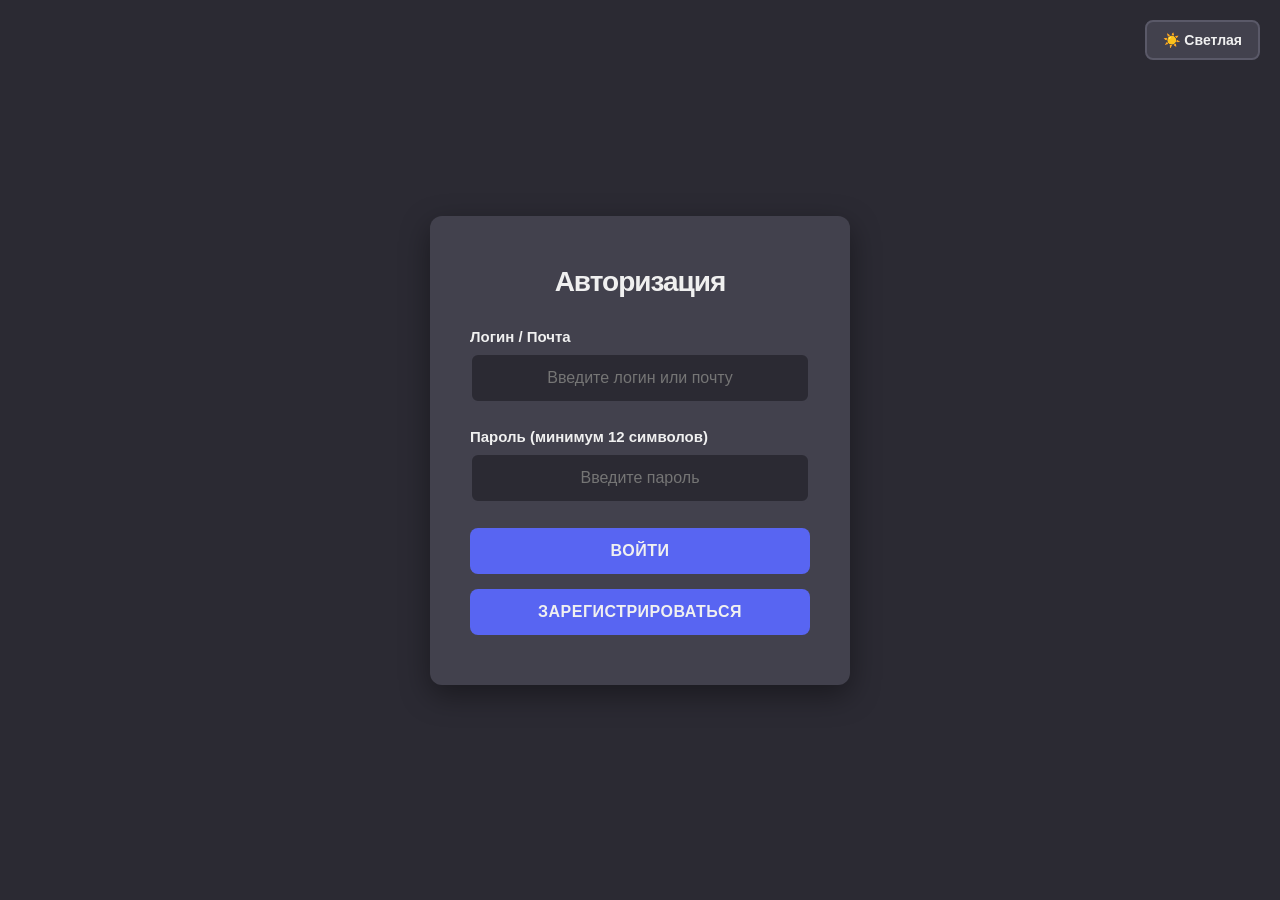
<file: auth.html>
<!DOCTYPE html>
<html lang="ru">
<head>
    <meta charset="UTF-8">
    <meta name="viewport" content="width=device-width, initial-scale=1.0">
    <title>Авторизация</title>
    <link rel="stylesheet" href="style_dark.css" id="themeStylesheet">
    <script>
        // Apply saved theme before the page renders (prevents a flash of the wrong theme)
        (function () {
            var theme = 'dark';
            try { theme = localStorage.getItem('theme') || 'dark'; } catch (e) {}
            if (theme === 'light') {
                document.getElementById('themeStylesheet').href = 'style_light.css';
            }
        })();
    </script>
</head>
<body>
    <button type="button" id="themeToggle" class="theme-toggle">☀️ Светлая</button>

    <div class="form-container">
        <div class="logo">Авторизация</div>

        <form id="authForm">
            <!-- Логин / Почта -->
            <div class="form-group">
                <label for="login">Логин / Почта</label>
                <input type="text" id="login" placeholder="Введите логин или почту" required>
                <div class="error" id="loginError"></div>
            </div>

            <!-- Пароль -->
            <div class="form-group">
                <label for="password">Пароль (минимум 12 символов)</label>
                <input type="password" id="password" placeholder="Введите пароль" required>
                <div class="error" id="passwordError"></div>
            </div>

            <!-- Две кнопки с одним классом (как в регистрации) -->
            <div class="buttons-group">
                <button type="submit" class="button">Войти</button>
                <button type="button" class="button">Зарегистрироваться</button>
            </div>
        </form>

        <!-- Блок успеха -->
        <div id="successBlock" class="success">
            ✅ Авторизация прошла успешно!<br>
            <small>Вы будете перенаправлены на главную страницу</small>
        </div>
    </div>

    <script>
        const loginInput = document.getElementById('login');
        const passwordInput = document.getElementById('password');
        const loginError = document.getElementById('loginError');
        const passwordError = document.getElementById('passwordError');
        const successBlock = document.getElementById('successBlock');
        const form = document.getElementById('authForm');

        // Проверка логина (простая: не пустой)
        loginInput.addEventListener('input', () => {
            if (loginInput.value.trim() === '') {
                loginError.textContent = 'Поле не может быть пустым';
                loginError.classList.add('show');
            } else {
                loginError.classList.remove('show');
            }
        });

        // Проверка пароля (регламент)
        function validatePassword(pass) {
            if (pass.length < 12) {
                passwordError.textContent = 'Пароль должен содержать минимум 12 символов';
                return false;
            }
            if (!/[A-Z]/.test(pass)) {
                passwordError.textContent = 'Пароль должен содержать хотя бы одну заглавную букву';
                return false;
            }
            if (!/[0-9]/.test(pass)) {
                passwordError.textContent = 'Пароль должен содержать хотя бы одну цифру';
                return false;
            }
            if (!/[!@#$%^&*()_+\-=\[\]{};':"\\|,.<>\/?]/.test(pass)) {
                passwordError.textContent = 'Пароль должен содержать хотя бы один специальный символ (!@#$%^&*()_+-=[]{};\':"\\|,.<>/?)';
                return false;
            }
            return true;
        }

        passwordInput.addEventListener('input', () => {
            if (validatePassword(passwordInput.value)) {
                passwordError.classList.remove('show');
            } else {
                passwordError.classList.add('show');
            }
        });

        // Обработка отправки формы
        form.addEventListener('submit', (e) => {
            e.preventDefault();

            const isPasswordValid = validatePassword(passwordInput.value);

            // Показываем ошибки, если есть
            if (!isPasswordValid) passwordError.classList.add('show');

            // Если всё ок
            if (isPasswordValid) {
                // Показываем блок успеха
                successBlock.style.display = 'block';

                // Переход на локальный файл menu.html
                setTimeout(() => {
                    window.location.href = 'menu.html';
                }, 1500);
            }
        });

        // Кнопка «Нет аккаунта? Зарегистрироваться» — переход на регистрацию
        document.querySelector('.buttons-group .button:last-child').addEventListener('click', () => {
            window.location.href = 'register.html';
        });

        // ===== Theme switch =====
        const themeLink = document.getElementById('themeStylesheet');
        const themeToggle = document.getElementById('themeToggle');

        function applyTheme(theme) {
            themeLink.href = theme === 'light' ? 'style_light.css' : 'style_dark.css';
            themeToggle.textContent = theme === 'light' ? '🌙 Тёмная' : '☀️ Светлая';
            try { localStorage.setItem('theme', theme); } catch (e) {}
        }

        let currentTheme = 'dark';
        try { currentTheme = localStorage.getItem('theme') || 'dark'; } catch (e) {}
        applyTheme(currentTheme);

        themeToggle.addEventListener('click', () => {
            currentTheme = currentTheme === 'light' ? 'dark' : 'light';
            applyTheme(currentTheme);
        });
    </script>
</body>
</html>
</file>
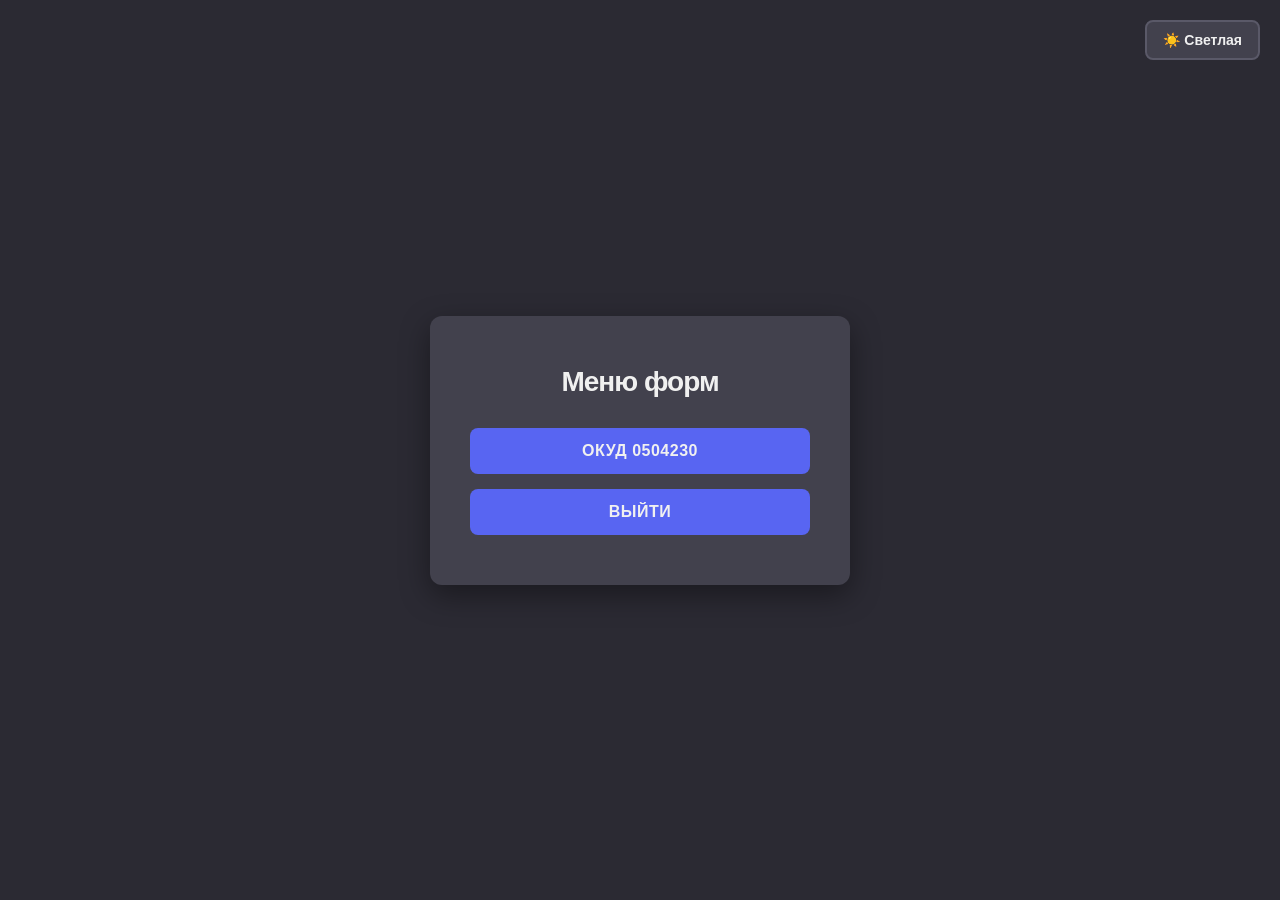
<file: menu.html>
<!DOCTYPE html>
<html lang="ru">
<head>
    <meta charset="UTF-8">
    <meta name="viewport" content="width=device-width, initial-scale=1.0">
    <title>Меню форм</title>
    <link rel="stylesheet" href="style_dark.css" id="themeStylesheet">
    <script>
        // Apply saved theme before the page renders (prevents a flash of the wrong theme)
        (function () {
            var theme = 'dark';
            try { theme = localStorage.getItem('theme') || 'dark'; } catch (e) {}
            if (theme === 'light') {
                document.getElementById('themeStylesheet').href = 'style_light.css';
            }
        })();
    </script>
</head>
<body>
    <button type="button" id="themeToggle" class="theme-toggle">☀️ Светлая</button>

    <div class="form-container">
        <div class="logo">Меню форм</div>

        <div class="buttons-group">
            <button type="button" class="button" id="okudButton">ОКУД 0504230</button>
            <button type="button" class="button" id="logoutButton">Выйти</button>
        </div>
    </div>

    <script>
        document.getElementById('okudButton').addEventListener('click', () => {
            window.location.href = 'OKUD_0504230.html';
        });

        document.getElementById('logoutButton').addEventListener('click', () => {
            window.location.href = 'auth.html';
        });

        // ===== Theme switch =====
        const themeLink = document.getElementById('themeStylesheet');
        const themeToggle = document.getElementById('themeToggle');

        function applyTheme(theme) {
            themeLink.href = theme === 'light' ? 'style_light.css' : 'style_dark.css';
            themeToggle.textContent = theme === 'light' ? '🌙 Тёмная' : '☀️ Светлая';
            try { localStorage.setItem('theme', theme); } catch (e) {}
        }

        let currentTheme = 'dark';
        try { currentTheme = localStorage.getItem('theme') || 'dark'; } catch (e) {}
        applyTheme(currentTheme);

        themeToggle.addEventListener('click', () => {
            currentTheme = currentTheme === 'light' ? 'dark' : 'light';
            applyTheme(currentTheme);
        });
    </script>
</body>
</html>
</file>
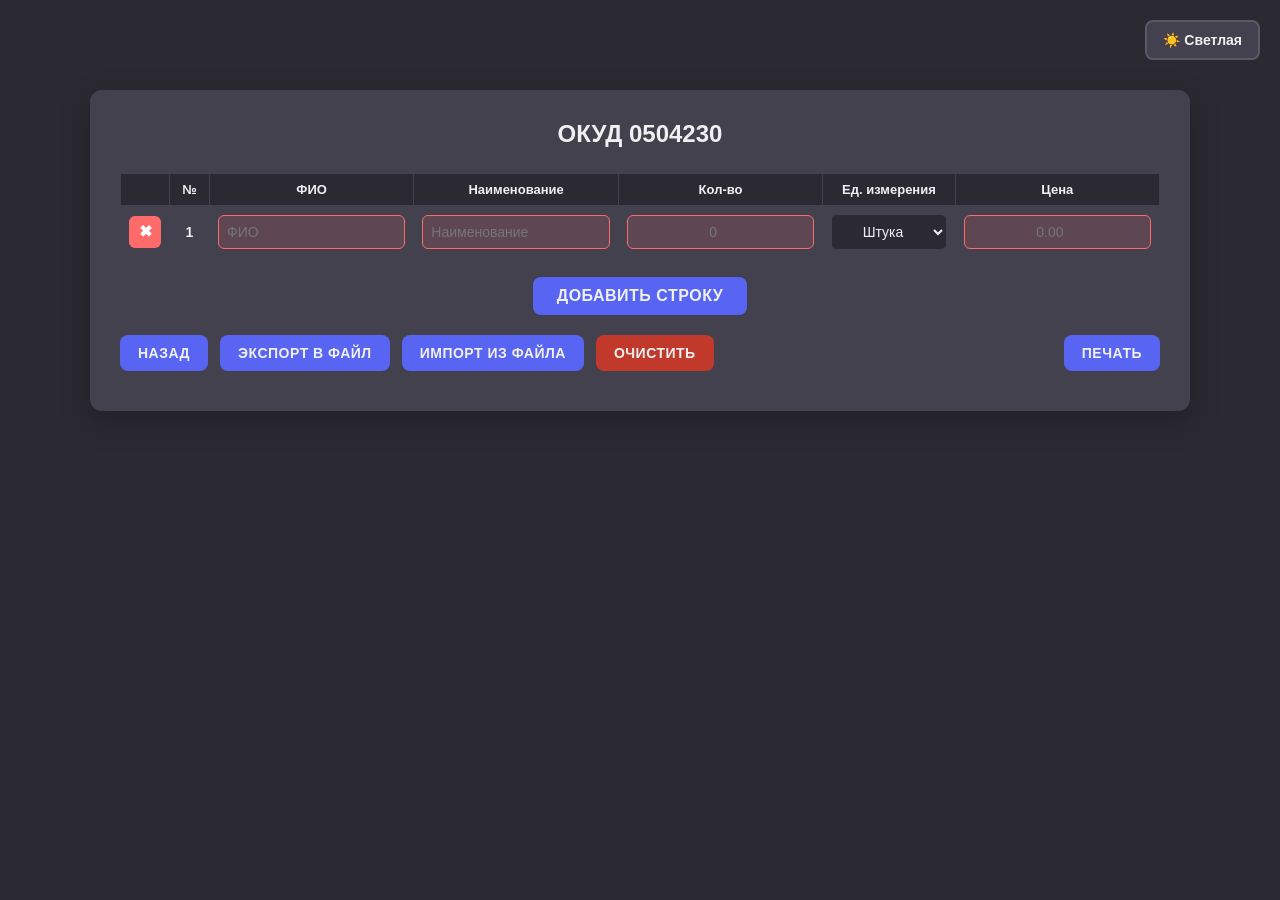
<file: OKUD_0504230.html>
<!DOCTYPE html>
<html lang="ru">
<head>
<meta charset="UTF-8">
<meta name="viewport" content="width=device-width, initial-scale=1.0">
<title>ОКУД 0504230</title>
<link rel="stylesheet" href="style_dark.css" id="themeStylesheet">
<script>
    (function () {
        var theme = 'dark';
        try { theme = localStorage.getItem('theme') || 'dark'; } catch (e) {}
        if (theme === 'light') {
            document.getElementById('themeStylesheet').href = 'style_light.css';
        }
    })();
</script>
<style>
    body { align-items: flex-start; padding: 90px 20px 40px; }
    .page-container {
        width: 100%;
        max-width: 1100px;
        margin: 0 auto;
        background: var(--input-bg);
        padding: 30px 30px 40px;
        border-radius: 12px;
        box-shadow: 0 10px 30px rgba(0, 0, 0, 0.25);
    }
    .page-title {
        text-align: center;
        margin-bottom: 25px;
        font-size: 24px;
        font-weight: 800;
        font-family: "Relovution Gothic Family RUS", sans-serif;
    }
    .toolbar {
        display: flex;
        flex-wrap: wrap;
        gap: 12px;
        margin-top: 20px;
    }
    .toolbar .button {
        width: auto;
        padding: 10px 18px;
        font-size: 14px;
    }
    .btn-danger { background: #c0392b; }
    .btn-danger:hover { background: #a83224; box-shadow: 0 5px 15px rgba(192, 57, 43, 0.4); }
    #printBtn { margin-left: auto; }

    table {
        width: 100%;
        border-collapse: collapse;
        font-family: "Relovution Gothic Family RUS", sans-serif;
        font-size: 14px;
    }
    th, td {
        border: 1px solid var(--input-border);
        padding: 8px;
        text-align: center;
        vertical-align: middle;
    }
    th {
        background: var(--bg);
        font-weight: 800;
        font-size: 13px;
    }
    td input, td select {
        width: 100%;
        min-width: 90px;
        padding: 8px;
        background: var(--bg);
        border: 1px solid var(--input-border);
        border-radius: 6px;
        color: var(--text);
        font-size: 14px;
        text-align: center;
        font-family: inherit;
    }
    td input:focus, td select:focus {
        outline: none;
        border-color: var(--button);
    }
    td.fio-cell input, td.name-cell input { text-align: left; }
    td input.invalid {
        border-color: var(--error) !important;
        background: rgba(255, 107, 107, 0.15);
    }
    .row-num { font-weight: 800; width: 40px; }
    .row-del-cell { width: 40px; }
    .row-del {
        width: 32px;
        height: 32px;
        padding: 0;
        border: none;
        border-radius: 6px;
        background: var(--error);
        color: #fff;
        font-size: 16px;
        font-weight: 800;
        cursor: pointer;
        line-height: 1;
    }
    .row-del:hover { opacity: 0.85; }
    .add-row-wrap { margin-top: 18px; text-align: center; }
    .add-row-wrap .button { width: auto; padding: 10px 24px; }
    .empty-msg {
        text-align: center;
        padding: 20px;
        opacity: 0.7;
        font-family: "Relovution Gothic Family RUS", sans-serif;
    }
    #importInput { display: none; }

    #printTable { display: none; }

    @media print {
        .theme-toggle, .toolbar, .add-row-wrap, #dataTable { display: none !important; }
        body { padding: 0; background: #fff; color: #000; }
        .page-container { box-shadow: none; padding: 0; }
        #printTable {
            display: table;
            width: 100%;
            border-collapse: collapse;
            font-family: Arial, sans-serif;
            font-size: 13px;
        }
        #printTable th, #printTable td {
            border: 1px solid #999;
            padding: 6px 8px;
            color: #000;
            text-align: center;
        }
        #printTable th { background: #eee; }
    }
</style>
</head>
<body>
<button type="button" id="themeToggle" class="theme-toggle">☀️ Светлая</button>

<div class="page-container">
    <div class="page-title">ОКУД 0504230</div>

    <table id="dataTable">
        <thead>
            <tr>
                <th class="row-del-cell"></th>
                <th>№</th>
                <th>ФИО</th>
                <th>Наименование</th>
                <th>Кол-во</th>
                <th>Ед. измерения</th>
                <th>Цена</th>
            </tr>
        </thead>
        <tbody id="tableBody"></tbody>
    </table>

    <table id="printTable">
        <thead>
            <tr>
                <th>№</th>
                <th>ФИО</th>
                <th>Наименование</th>
                <th>Кол-во</th>
                <th>Ед. измерения</th>
                <th>Цена</th>
            </tr>
        </thead>
        <tbody id="printTableBody"></tbody>
    </table>

    <div class="add-row-wrap">
        <button type="button" class="button" id="addRowBtn">Добавить строку</button>
    </div>

    <div class="toolbar">
        <button type="button" class="button" id="backBtn">Назад</button>
        <button type="button" class="button" id="exportBtn">Экспорт в файл</button>
        <button type="button" class="button" id="importBtn">Импорт из файла</button>
        <input type="file" id="importInput" accept="application/json,.json">
        <button type="button" class="button btn-danger" id="clearBtn">Очистить</button>
        <button type="button" class="button" id="printBtn">Печать</button>
    </div>
</div>

<script>
    // Единицы измерения по ОК 015-94 (МК 002-97) ОКЕИ.
    const UNITS = [
        { code: '796', name: 'Штука', abbr: 'шт' },
        { code: '778', name: 'Упаковка', abbr: 'уп.' },
        { code: '715', name: 'Пара (2 шт.)', abbr: 'пара' },
        { code: '704', name: 'Набор', abbr: 'набор' }
    ];
    const DEFAULT_UNIT_CODE = '796';

    const tableBody = document.getElementById('tableBody');

    function buildUnitOptions(selectEl, selectedCode) {
        selectEl.innerHTML = '';
        UNITS.forEach(u => {
            const opt = document.createElement('option');
            opt.value = u.code;
            opt.textContent = u.name;
            if (u.code === selectedCode) opt.selected = true;
            selectEl.appendChild(opt);
        });
    }

    function checkQtyValidity(input) {
        const val = input.value.trim();
        if (val === '') {
            input.classList.add('invalid');
            return;
        }
        const num = Number(val);
        if (isNaN(num) || !Number.isInteger(num)) {
            input.classList.add('invalid');
        } else {
            input.classList.remove('invalid');
        }
    }

    // Общая проверка: поле считается некорректным, если оно пустое
    function checkRequiredField(input) {
        if (input.value.trim() === '') {
            input.classList.add('invalid');
        } else {
            input.classList.remove('invalid');
        }
    }

    function renumberRows() {
        const rows = tableBody.querySelectorAll('tr');
        rows.forEach((row, i) => {
            row.querySelector('.row-num').textContent = i + 1;
        });
    }

    function addRow(data) {
        data = data || {};
        const tr = document.createElement('tr');
        tr.innerHTML = `
            <td class="row-del-cell"><button type="button" class="row-del" title="Удалить строку">✖</button></td>
            <td class="row-num"></td>
            <td class="fio-cell"><input type="text" class="fio-input" placeholder="ФИО"></td>
            <td class="name-cell"><input type="text" class="name-input" placeholder="Наименование"></td>
            <td><input type="number" step="any" class="qty-input" placeholder="0"></td>
            <td><select class="unit-input"></select></td>
            <td><input type="number" step="0.01" class="price-input" placeholder="0.00"></td>
        `;

        const fioInput = tr.querySelector('.fio-input');
        const nameInput = tr.querySelector('.name-input');
        const priceInput = tr.querySelector('.price-input');
        const qtyInput = tr.querySelector('.qty-input');

        fioInput.value = data.fio || '';
        nameInput.value = data.name || '';
        qtyInput.value = (data.qty !== undefined && data.qty !== null) ? data.qty : '';
        priceInput.value = (data.price !== undefined && data.price !== null) ? data.price : '';

        const unitSelect = tr.querySelector('.unit-input');
        buildUnitOptions(unitSelect, data.unitCode || DEFAULT_UNIT_CODE);

        qtyInput.addEventListener('input', () => checkQtyValidity(qtyInput));
        fioInput.addEventListener('input', () => checkRequiredField(fioInput));
        nameInput.addEventListener('input', () => checkRequiredField(nameInput));
        priceInput.addEventListener('input', () => checkRequiredField(priceInput));

        checkQtyValidity(qtyInput);
        checkRequiredField(fioInput);
        checkRequiredField(nameInput);
        checkRequiredField(priceInput);

        tr.querySelector('.row-del').addEventListener('click', () => {
            tr.remove();
            renumberRows();
        });

        tableBody.appendChild(tr);
        renumberRows();
    }

    document.getElementById('addRowBtn').addEventListener('click', () => addRow());

    document.getElementById('clearBtn').addEventListener('click', () => {
        if (tableBody.children.length === 0) return;
        if (confirm('Удалить все строки таблицы?')) {
            tableBody.innerHTML = '';
        }
    });

    document.getElementById('backBtn').addEventListener('click', () => {
        window.location.href = 'menu.html';
    });

    // ===== Экспорт =====
    function buildExportFileName() {
        const now = new Date();
        const dd = String(now.getDate()).padStart(2, '0');
        const month = String(now.getMonth() + 1).padStart(2, '0');
        const yyyy = now.getFullYear();
        const hh = String(now.getHours()).padStart(2, '0');
        const mm = String(now.getMinutes()).padStart(2, '0');
        return `OKUD_0504230_${dd}_${month}_${yyyy}_${hh}_${mm}.json`;
    }

    function exportToFile() {
        const rows = [];
        tableBody.querySelectorAll('tr').forEach(tr => {
            rows.push({
                fio: tr.querySelector('.fio-input').value,
                name: tr.querySelector('.name-input').value,
                qty: tr.querySelector('.qty-input').value,
                unitCode: tr.querySelector('.unit-input').value,
                price: tr.querySelector('.price-input').value
            });
        });

        const payload = { form: 'ОКУД 0504230', exportedAt: new Date().toISOString(), rows: rows };
        const blob = new Blob([JSON.stringify(payload, null, 2)], { type: 'application/json;charset=utf-8' });
        const url = URL.createObjectURL(blob);
        const a = document.createElement('a');
        a.href = url;
        a.download = buildExportFileName();
        document.body.appendChild(a);
        a.click();
        a.remove();
        setTimeout(() => URL.revokeObjectURL(url), 1000);
    }

    document.getElementById('exportBtn').addEventListener('click', exportToFile);
    function buildPrintTable() {
        const printBody = document.getElementById('printTableBody');
        printBody.innerHTML = '';

        tableBody.querySelectorAll('tr').forEach((tr, i) => {
            const unitCode = tr.querySelector('.unit-input').value;
            const unit = UNITS.find(u => u.code === unitCode);

            const row = document.createElement('tr');
            [
                i + 1,
                tr.querySelector('.fio-input').value,
                tr.querySelector('.name-input').value,
                tr.querySelector('.qty-input').value,
                unit ? unit.name : '',
                tr.querySelector('.price-input').value
            ].forEach(val => {
                const td = document.createElement('td');
                td.textContent = val;
                row.appendChild(td);
            });
            printBody.appendChild(row);
        });
    }

    document.getElementById('printBtn').addEventListener('click', () => {
        buildPrintTable();
        window.print();
    });

    // ===== Импорт =====
    const importInput = document.getElementById('importInput');
    document.getElementById('importBtn').addEventListener('click', () => importInput.click());

    importInput.addEventListener('change', () => {
        const file = importInput.files[0];
        if (!file) return;

        const reader = new FileReader();
        reader.onload = () => {
            try {
                const data = JSON.parse(reader.result);
                const rows = Array.isArray(data) ? data : (data.rows || []);
                if (!Array.isArray(rows)) throw new Error('bad format');

                tableBody.innerHTML = '';
                rows.forEach(r => addRow(r));
            } catch (e) {
                alert('Не удалось прочитать файл. Ожидается файл, экспортированный с этой страницы (.json).');
            } finally {
                importInput.value = '';
            }
        };
        reader.readAsText(file, 'utf-8');
    });

    // Пустая таблица при старте — одна строка для удобства
    addRow();

    // ===== Переключение темы =====
    const themeLink = document.getElementById('themeStylesheet');
    const themeToggle = document.getElementById('themeToggle');

    function applyTheme(theme) {
        themeLink.href = theme === 'light' ? 'style_light.css' : 'style_dark.css';
        themeToggle.textContent = theme === 'light' ? '🌙 Тёмная' : '☀️ Светлая';
        try { localStorage.setItem('theme', theme); } catch (e) {}
    }

    let currentTheme = 'dark';
    try { currentTheme = localStorage.getItem('theme') || 'dark'; } catch (e) {}
    applyTheme(currentTheme);

    themeToggle.addEventListener('click', () => {
        currentTheme = currentTheme === 'light' ? 'dark' : 'light';
        applyTheme(currentTheme);
    });
</script>
</body>
</html>
</file>
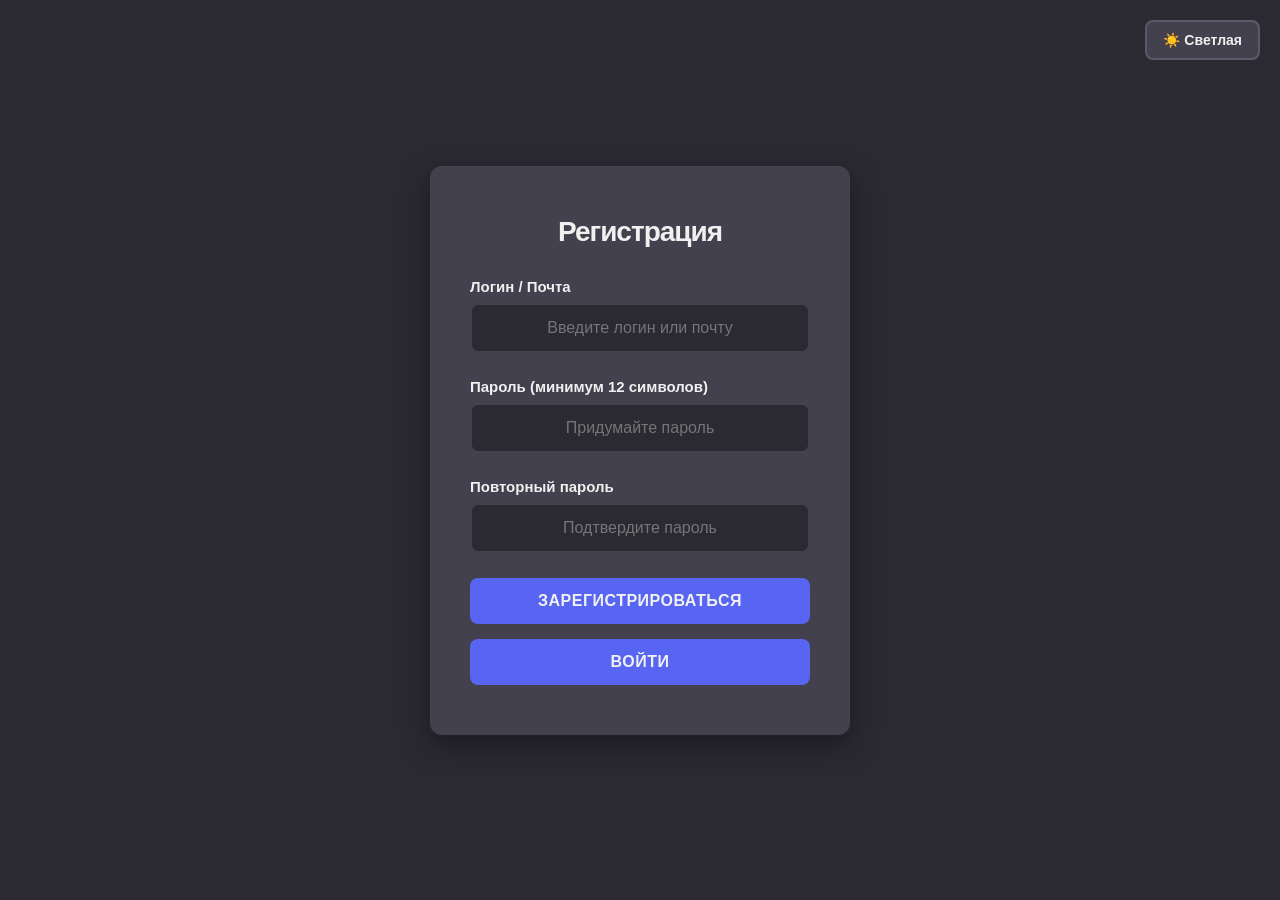
<file: register.html>
<!DOCTYPE html>
<html lang="ru">
<head>
    <meta charset="UTF-8">
    <meta name="viewport" content="width=device-width, initial-scale=1.0">
    <title>Регистрация</title>
    <link rel="stylesheet" href="style_dark.css" id="themeStylesheet">
    <script>
        // Apply saved theme before the page renders (prevents a flash of the wrong theme)
        (function () {
            var theme = 'dark';
            try { theme = localStorage.getItem('theme') || 'dark'; } catch (e) {}
            if (theme === 'light') {
                document.getElementById('themeStylesheet').href = 'style_light.css';
            }
        })();
    </script>
</head>
<body>
    <button type="button" id="themeToggle" class="theme-toggle">☀️ Светлая</button>

    <div class="form-container">
        <div class="logo">Регистрация</div>

        <form id="registerForm">
            <!-- Логин / Почта -->
            <div class="form-group">
                <label for="login">Логин / Почта</label>
                <input type="text" id="login" placeholder="Введите логин или почту" required>
                <div class="error" id="loginError"></div>
            </div>

            <!-- Пароль -->
            <div class="form-group">
                <label for="password">Пароль (минимум 12 символов)</label>
                <input type="password" id="password" placeholder="Придумайте пароль" required>
                <div class="error" id="passwordError"></div>
            </div>

            <!-- Повторный пароль -->
            <div class="form-group">
                <label for="confirmPassword">Повторный пароль</label>
                <input type="password" id="confirmPassword" placeholder="Подтвердите пароль" required>
                <div class="error" id="confirmError"></div>
            </div>

            <!-- Две кнопки с одним классом -->
            <div class="buttons-group">
                <button type="submit" class="button">Зарегистрироваться</button>
                <button type="button" class="button">Войти</button>
            </div>
        </form>

        <!-- Блок успеха -->
        <div id="successBlock" class="success">
            ✅ Регистрация прошла успешно!<br>
            <small>Вы будете перенаправлены на главную страницу</small>
        </div>
    </div>

    <script>
        const loginInput = document.getElementById('login');
        const passwordInput = document.getElementById('password');
        const confirmInput = document.getElementById('confirmPassword');
        const loginError = document.getElementById('loginError');
        const passwordError = document.getElementById('passwordError');
        const confirmError = document.getElementById('confirmError');
        const successBlock = document.getElementById('successBlock');
        const form = document.getElementById('registerForm');

        // Проверка логина (простая: не пустой)
        loginInput.addEventListener('input', () => {
            if (loginInput.value.trim() === '') {
                loginError.textContent = 'Поле не может быть пустым';
                loginError.classList.add('show');
            } else {
                loginError.classList.remove('show');
            }
        });

        // Проверка пароля (регламент)
        function validatePassword(pass) {
            if (pass.length < 12) {
                passwordError.textContent = 'Пароль должен содержать минимум 12 символов';
                return false;
            }
            if (!/[A-Z]/.test(pass)) {
                passwordError.textContent = 'Пароль должен содержать хотя бы одну заглавную букву';
                return false;
            }
            if (!/[0-9]/.test(pass)) {
                passwordError.textContent = 'Пароль должен содержать хотя бы одну цифру';
                return false;
            }
            if (!/[!@#$%^&*()_+\-=\[\]{};':"\\|,.<>\/?]/.test(pass)) {
                passwordError.textContent = 'Пароль должен содержать хотя бы один специальный символ (!@#$%^&*()_+-=[]{};\':"\\|,.<>/?)';
                return false;
            }
            return true;
        }

        passwordInput.addEventListener('input', () => {
            if (validatePassword(passwordInput.value)) {
                passwordError.classList.remove('show');
            } else {
                passwordError.classList.add('show');
            }
        });

        // Проверка совпадения паролей
        function checkPasswordsMatch() {
            if (confirmInput.value.trim() === passwordInput.value.trim() && passwordInput.value.trim() !== '') {
                confirmError.textContent = 'Пароли совпадают ✅';
                confirmError.style.color = 'var(--success-text)';
                return true;
            } else {
                confirmError.textContent = 'Пароли не совпадают';
                confirmError.style.color = 'var(--error)';
                return false;
            }
        }

        confirmInput.addEventListener('input', checkPasswordsMatch);

        // Обработка отправки формы
        form.addEventListener('submit', (e) => {
            e.preventDefault();

            const isPasswordValid = validatePassword(passwordInput.value);
            const passwordsMatch = checkPasswordsMatch();

            // Показываем ошибки, если есть
            if (!isPasswordValid) passwordError.classList.add('show');
            if (!passwordsMatch) confirmError.classList.add('show');

            // Если всё ок
            if (isPasswordValid && passwordsMatch && loginInput.value.trim() !== '') {
                // Показываем блок успеха
                successBlock.style.display = 'block';

                // Переход на локальный файл menu.html
                setTimeout(() => {
                    window.location.href = 'menu.html';
                }, 1500);
            }
        });

        // Кнопка «Войти» — переход на авторизацию
        document.querySelector('.buttons-group .button:last-child').addEventListener('click', () => {
            window.location.href = 'auth.html';
        });

        // ===== Theme switch =====
        const themeLink = document.getElementById('themeStylesheet');
        const themeToggle = document.getElementById('themeToggle');

        function applyTheme(theme) {
            themeLink.href = theme === 'light' ? 'style_light.css' : 'style_dark.css';
            themeToggle.textContent = theme === 'light' ? '🌙 Тёмная' : '☀️ Светлая';
            try { localStorage.setItem('theme', theme); } catch (e) {}
        }

        let currentTheme = 'dark';
        try { currentTheme = localStorage.getItem('theme') || 'dark'; } catch (e) {}
        applyTheme(currentTheme);

        themeToggle.addEventListener('click', () => {
            currentTheme = currentTheme === 'light' ? 'dark' : 'light';
            applyTheme(currentTheme);
        });
    </script>
</body>
</html>
</file>
<file: style_dark.css>
:root {
    --bg: #2b2a33;
    --text: #f0f0f0;
    --input-bg: #42414d;
    --button: #5865f2;
    --button-hover: #5865f2;
    --input-border: #42414d;
    --toggle-border: #5a5968;
    --error: #ff6b6b;
    --success-bg: #2a3d2a;
    --success-text: #a0f0a0;
}

* {
    margin: 0;
    padding: 0;
    box-sizing: border-box;
}

body {
    background: var(--bg);
    color: var(--text);
    font-family: Arial, sans-serif;
    display: flex;
    justify-content: center;
    align-items: center;
    min-height: 100vh;
}

.form-container {
    width: 100%;
    max-width: 420px;
    background: var(--input-bg);
    padding: 50px 40px;
    border-radius: 12px;
    box-shadow: 0 10px 30px rgba(0, 0, 0, 0.4);
}

.logo {
    text-align: center;
    margin-bottom: 30px;
    font-size: 28px;
    font-weight: 800;
    font-family: "Relovution Gothic Family RUS", sans-serif;
    letter-spacing: -1px;
}

.form-group {
    margin-bottom: 25px;
}

label {
    display: block;
    margin-bottom: 8px;
    font-size: 15px;
    font-weight: 800;
    font-family: "Relovution Gothic Family RUS", sans-serif;
}

input {
    width: 100%;
    padding: 14px 16px;
    background: var(--bg);
    border: 2px solid var(--input-border);
    border-radius: 8px;
    color: var(--text);
    font-size: 16px;
    text-align: center;
    font-family: "Relovution Gothic Family RUS", sans-serif;
    font-weight: 400;
    transition: border 0.3s;
}

input:focus {
    outline: none;
    border-color: var(--button);
}

.error {
    color: var(--error);
    font-size: 14px;
    margin-top: 8px;
    display: none;
    font-weight: 400;
    font-family: "Relovution Gothic Family RUS", sans-serif;
}

.error.show {
    display: block;
}

.buttons-group {
    display: flex;
    flex-direction: column;
    gap: 15px;          /* ← небольшой отступ между кнопками */
    width: 100%;
}

.button {
    width: 100%;
    padding: 14px;
    background: var(--button);
    color: var(--text);
    border: none;
    border-radius: 8px;
    font-size: 16px;
    font-weight: 800;
    cursor: pointer;
    transition: all 0.3s;
    text-transform: uppercase;
    letter-spacing: 0.5px;
    font-family: "Relovution Gothic Family RUS", sans-serif;
}

.button:hover {
    background: var(--button-hover);
    transform: translateY(-2px);
    box-shadow: 0 5px 15px rgba(88, 101, 242, 0.4);
}

.success {
    background-color: var(--success-bg);
    color: var(--success-text);
    padding: 12px;
    border-radius: 8px;
    margin-top: 20px;
    display: none;
    font-size: 15px;
    text-align: center;
    font-weight: 400;
    font-family: "Relovution Gothic Family RUS", sans-serif;
}

/* Theme toggle button */
.theme-toggle {
    position: fixed;
    top: 20px;
    right: 20px;
    padding: 10px 16px;
    background: var(--input-bg);
    color: var(--text);
    border: 2px solid var(--toggle-border);
    border-radius: 8px;
    font-size: 14px;
    font-weight: 800;
    cursor: pointer;
    transition: all 0.3s;
    font-family: "Relovution Gothic Family RUS", sans-serif;
}

.theme-toggle:hover {
    border-color: var(--button);
}
</file>
